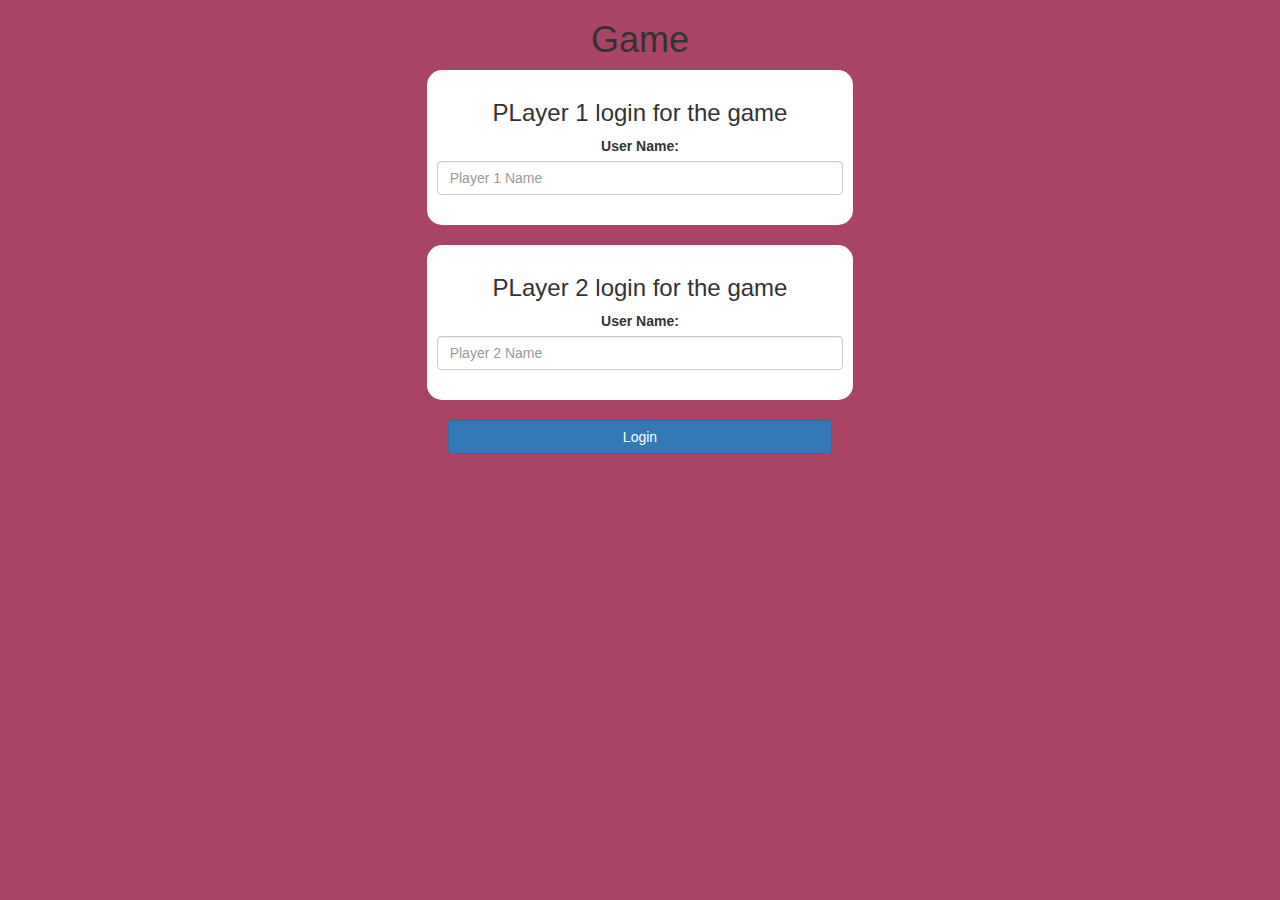
<file: index.html>
<!DOCTYPE html>
<html>

<head>
	<title>The Math Quiz Game!</title>

	<meta name="viewport" content="width=device-width, initial-scale=1">
	<link rel="stylesheet" href="https://maxcdn.bootstrapcdn.com/bootstrap/3.4.0/css/bootstrap.min.css">
	<script src="https://ajax.googleapis.com/ajax/libs/jquery/3.4.1/jquery.min.js"></script>
	<script src="https://maxcdn.bootstrapcdn.com/bootstrap/3.4.0/js/bootstrap.min.js"></script>

	<link rel="stylesheet" type="text/css" href="style.css">

	<script src="game_login.js"></script>
</head>

<body>
	<center>
		<h1>Game</h1>
		<div class="col-lg-4 col-sm-8 col-xs-11 login_div1">
			<h3>PLayer 1 login for the game</h3><label>User Name: </label><input type="text" id="Player_1_name_input"
				class="form-control" placeholder="Player 1 Name">
			<br>
		</div>
		<br>
		<div class="col-lg-4 col-sm-8 col-xs-11 login_div2">
			<h3>PLayer 2 login for the game</h3><label>User Name: </label><input type="text" id="Player_2_name_input"
				class="form-control" placeholder="Player 2 Name">

			<br>
		</div>
		<br>
		<button style="width:30%" class="btn btn-primary" onclick="addUser()">Login</button>
	</center>
</body>

</html>
</file>
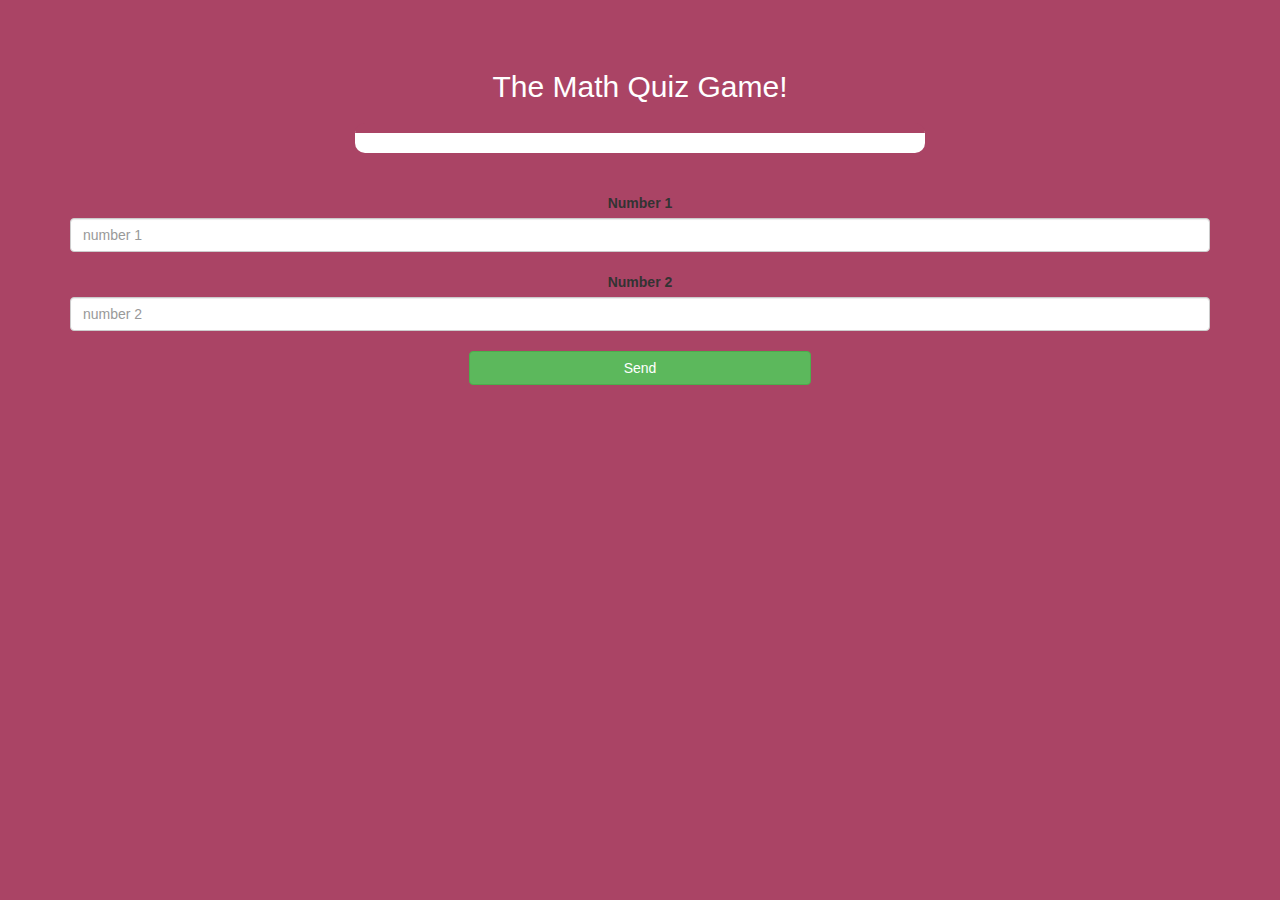
<file: game_page.html>
<!DOCTYPE html>
<html>

<head>
    <title>The Math Quiz Game!</title>

    <meta name="viewport" content="width=device-width, initial-scale=1">
    <link rel="stylesheet" href="https://maxcdn.bootstrapcdn.com/bootstrap/3.4.0/css/bootstrap.min.css">
    <script src="https://ajax.googleapis.com/ajax/libs/jquery/3.4.1/jquery.min.js"></script>
    <script src="https://maxcdn.bootstrapcdn.com/bootstrap/3.4.0/js/bootstrap.min.js"></script>

    <link rel="stylesheet" type="text/css" href="style.css">
</head>

<body>
    <h4 id="player1_name"></h4><span id="player1_score"></span>
    <br>
    <h4 id="player2_name"></h4><span id="player2_score"></span>
    <div class="container">
        <center>
            <h2 style="color: white;">The Math Quiz Game!</h2>
            <h3 id="player_question"></h3>
            <h3 id="player_answer"></h3>
            <div id="output" class="col-lg-6"></div>
            <br>
            <br>

            <label>Number 1</label>
            <br>
            <input type="number" id="number 1" class="form-control" placeholder="number 1"><br>
            <label>Number 2</label>
            <br>
            <input type="number" id="number 2" class="form-control" placeholder="number 2"><br>
            <button onclick="send()" class="btn btn-success" style="width: 30%">Send</button>
        </center>
    </div>

    <script src="game_login.js"></script>
</body>

</html>
</file>
<file: style.css>
body
{
	background: #AA4465;
}

	.login_div1 , .login_div2
	{
		background: white;
		padding: 10px;
		float: none;
		border-radius: 15px;
	}


#player1_name , #player2_name
{
	display: inline-block;
	margin-left: 20px;
}
#word
{
	width: 60%;
}
#word_display
{
	letter-spacing: 5px;
}
#output
{
background: white;
border-radius: 10px;
border-top: 10px solid #AA4465;
padding: 10px;
float: none;
text-align: left;
}
</file>
